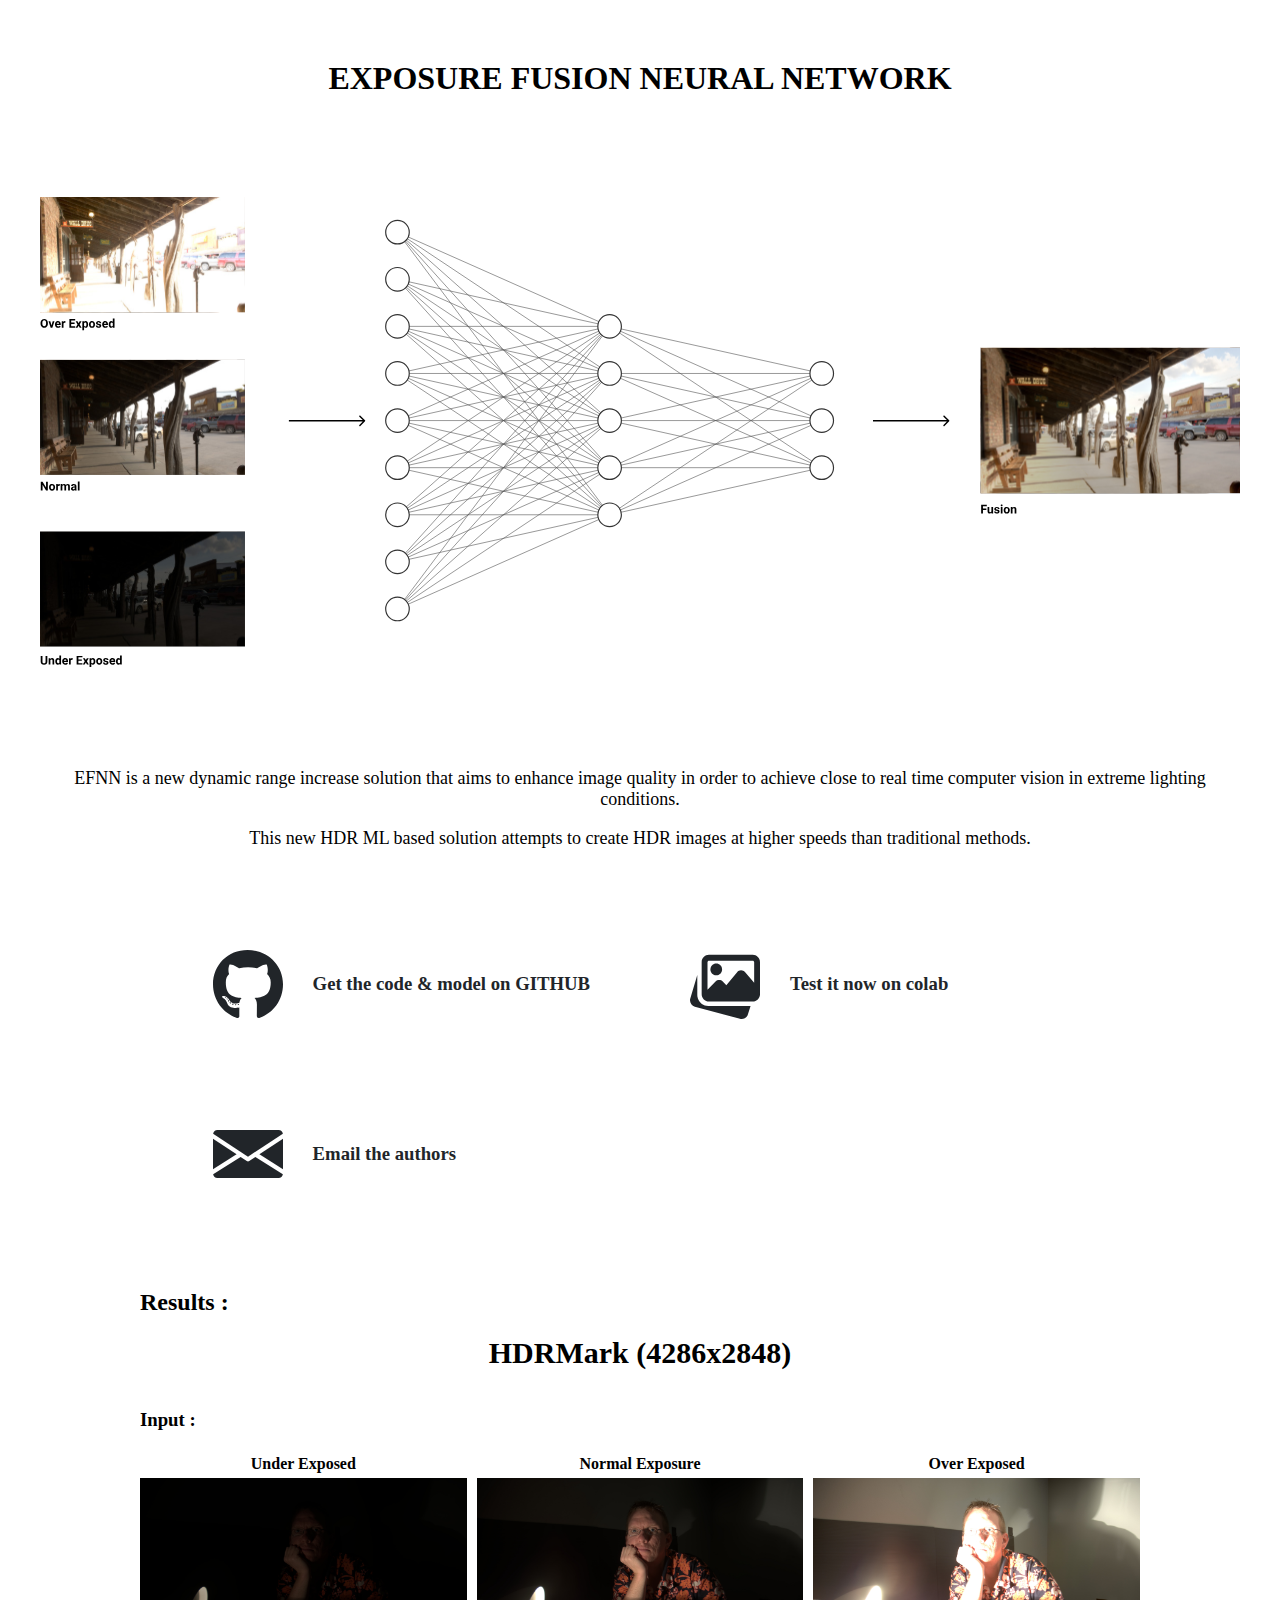
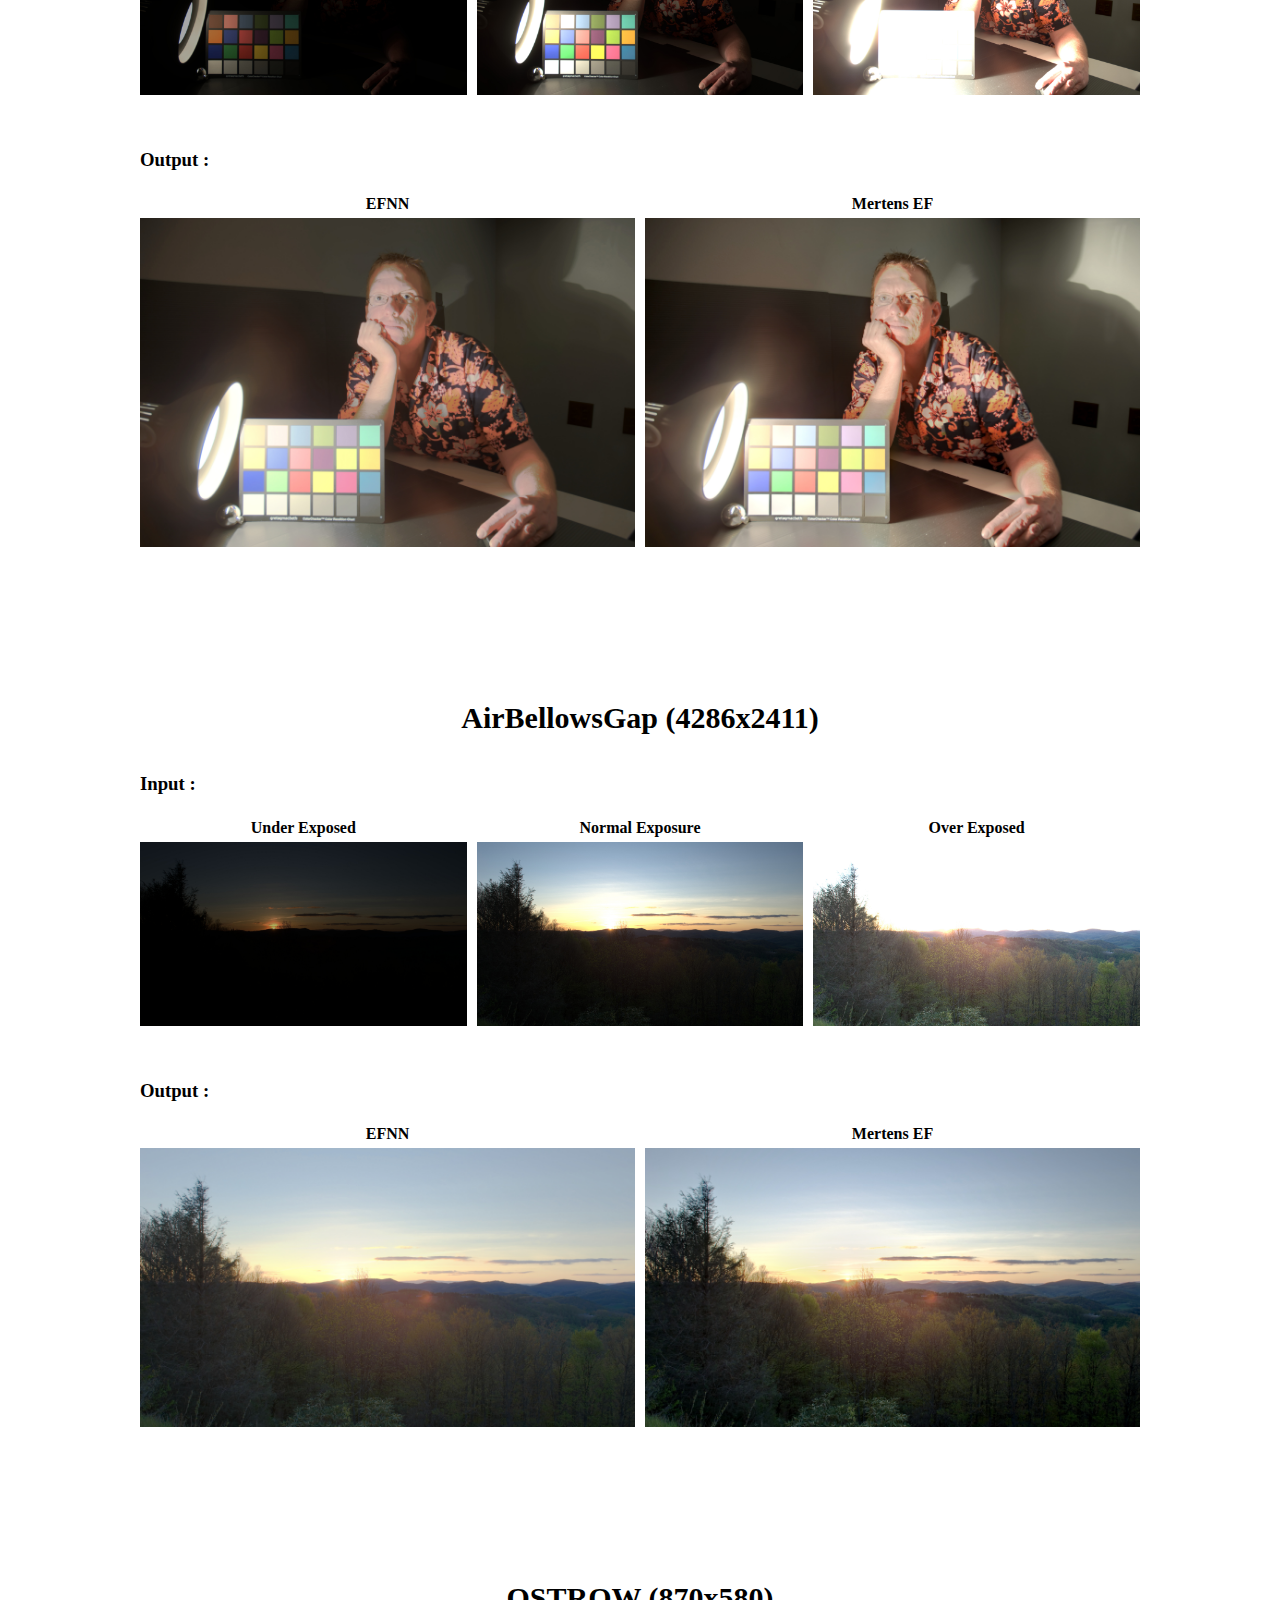
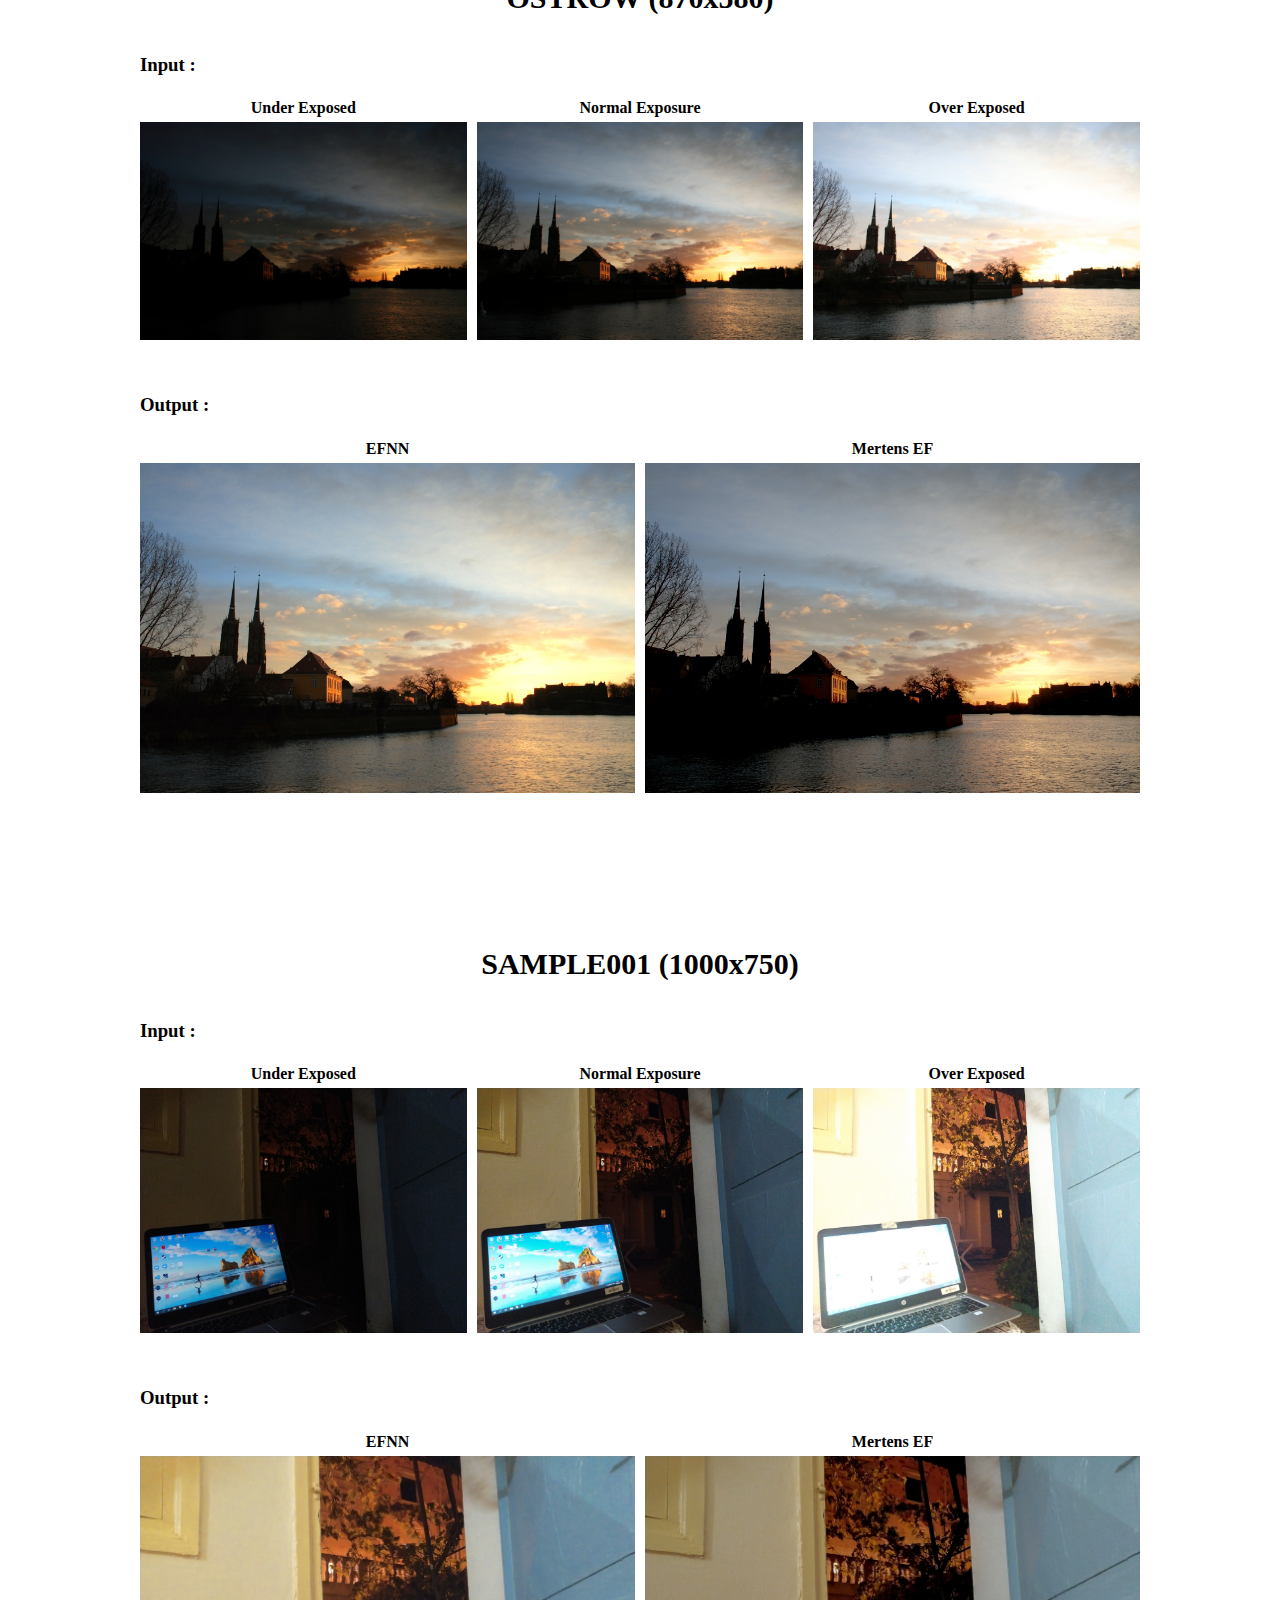
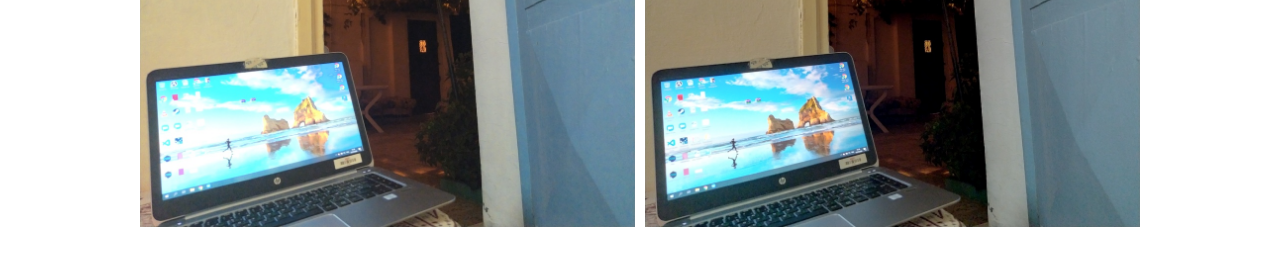
<file: efnn.ml/index.html>
<!DOCTYPE html>

<html lang="en">
<head>
    <meta charset="UTF-8">
    <meta name="viewport" content="width=device-width, initial-scale=1.0">
    <link rel="stylesheet" href="./static/style.css">
    <script src="https://code.jquery.com/jquery-3.5.1.min.js" integrity="sha256-9/aliU8dGd2tb6OSsuzixeV4y/faTqgFtohetphbbj0=" crossorigin="anonymous"></script>
    <script type="text/javascript" src="./static/main.js"></script>
    <title>EFNN</title>
</head>
<body>
    <h1>EXPOSURE FUSION NEURAL NETWORK</h1>

    <div id="efnn_img_container">
        <img id="efnnsvg" src="./static/images/efnn.svg">
    </div>

    <p>EFNN is a new dynamic range increase solution that aims to enhance image quality in order to achieve close to real time computer vision in extreme lighting conditions.</p>
    <p>This new HDR ML based solution attempts to create HDR images at higher speeds than traditional methods.</p>

    <div id="download_buttons">
        <a href="https://github.com/logxseven/efnn" target="_blank">
            <img src="./static/images/github.svg">
            <h3>Get the code & model on GITHUB</h3>
        </a>
        <a href="https://colab.research.google.com/drive/1RYknwO3obGl4RoXWE6d0TrVjqdJv6sN6?usp=sharing" target="_blank">
            <img src="./static/images/image.svg">
            <h3>Test it now on colab</h3>
        </a> 

        <a href="mailto:mohamedbenkedadra@gmail.com,elamine.moumene@gmail.com" target="_blank">
            <img src="./static/images/email.svg">
            <h3>Email the authors</h3>
        </a> 
    </div>

    <h2 style="text-align: left; margin: 0 auto; max-width: 1000px;">Results :</h2>


    <div class="sample_title" style="padding-top:20px;">HDRMark (4286x2848)</div>


    <div class="results">

        <h3>Input :</h3>

        <div id="input">
            <div>
                <h4>Under Exposed</h4>
                <img src="./media/HDRMark/under.jpg">
            </div>
            <div>
                <h4>Normal Exposure</h4>
                <img src="./media/HDRMark/normal.jpg">
            </div>
            <div>
                <h4>Over Exposed</h4>
                <img src="./media/HDRMark/over.jpg">
            </div>
    
        </div>

        <h3>Output :</h3>

        <div id="output">
            <div>
                <h4>EFNN</h4>
                <img src="./media/HDRMark/ef_prediction.jpg">
            </div>
    
            <div>
                <h4>Mertens EF</h4>
                <img src="./media/HDRMark/ef.jpg">
            </div>
        </div>
    
    </div>


    <div class="sample_title">AirBellowsGap (4286x2411)</div>


    <div class="results">

        <h3>Input :</h3>

        <div id="input">
            <div>
                <h4>Under Exposed</h4>
                <img src="./media/AirBellowsGap/under.jpg">
            </div>
            <div>
                <h4>Normal Exposure</h4>
                <img src="./media/AirBellowsGap/normal.jpg">
            </div>
            <div>
                <h4>Over Exposed</h4>
                <img src="./media/AirBellowsGap/over.jpg">
            </div>
    
        </div>

        <h3>Output :</h3>

        <div id="output">
            <div>
                <h4>EFNN</h4>
                <img src="./media/AirBellowsGap/ef_prediction.jpg">
            </div>
    
            <div>
                <h4>Mertens EF</h4>
                <img src="./media/AirBellowsGap/ef.jpg">
            </div>
        </div>
    
    </div>

    <div class="sample_title">OSTROW (870x580)</div>

    <div class="results">

        <h3>Input :</h3>

        <div id="input">
            <div>
                <h4>Under Exposed</h4>
                <img src="./media/OSTROW/under.jpg">
            </div>
            <div>
                <h4>Normal Exposure</h4>
                <img src="./media/OSTROW/normal.jpg">
            </div>
            <div>
                <h4>Over Exposed</h4>
                <img src="./media/OSTROW/over.jpg">
            </div>
    
        </div>

        <h3>Output :</h3>

        <div id="output">
            <div>
                <h4>EFNN</h4>
                <img src="./media/OSTROW/ef_prediction.jpg">
            </div>
    
            <div>
                <h4>Mertens EF</h4>
                <img src="./media/OSTROW/ef.jpg">
            </div>
        </div>
    
    </div>


    <div class="sample_title">SAMPLE001 (1000x750)</div>


    <div class="results">

        <h3>Input :</h3>

        <div id="input">
            <div>
                <h4>Under Exposed</h4>
                <img src="./media/SAMPLE001/under.jpg">
            </div>
            <div>
                <h4>Normal Exposure</h4>
                <img src="./media/SAMPLE001/normal.jpg">
            </div>
            <div>
                <h4>Over Exposed</h4>
                <img src="./media/SAMPLE001/over.jpg">
            </div>
    
        </div>

        <h3>Output :</h3>

        <div id="output">
            <div>
                <h4>EFNN</h4>
                <img src="./media/SAMPLE001/ef_prediction.jpg">
            </div>
    
            <div>
                <h4>Mertens EF</h4>
                <img src="./media/SAMPLE001/ef.jpg">
            </div>
        </div>
    
    </div>

</body>
</html>
</file>
<file: efnn.ml/static/style.css>
* {
    box-sizing: border-box;
}

html, body {
    margin: 0;
    font-size: 16px;
    padding: 20px;
}

p {
    font-size: 18px;
}

body > h1:first-child {
    margin-top: 20px;
}

h1, h2 {
    text-align: center;
    margin: 50px;
}

h4 {
    text-align: center;
    margin-top: 50px;
}

input, button {
    cursor: pointer;
}

#efnn_img_container {
    margin: 0 auto;
    max-width: 1200px;
}

#efnnsvg {
    width: 1200px;
    margin: 100px auto;
    display: block;
}

p {
    text-align: center;
}

#download_buttons {
    display: grid;
    grid-template-columns: repeat(2, 1fr);
    grid-gap: 100px;
    /* justify-items: center; */
    max-width: max-content;
    margin: 100px auto;
}

#download_buttons > a {
    display: grid;
    grid-template-columns: max-content auto;
    grid-gap: 30px;
    align-items: center;
}

#download_buttons a, #download_buttons a:visited {
    color:#212529;
    text-decoration: none;
}

#download_buttons img {
    width: 70px;
}

.samplechooser_container, .results  {
    margin: 0 auto;
    max-width: 1000px;
}

.samplechooser_elem {
    display: grid;
    grid-template-columns: max-content auto;   
    grid-gap: 20px;
    align-items: center;
    margin-bottom: 30px;
    user-select: none;
    cursor: pointer;
}

.samplechooser_elem div {
    display: grid;
    grid-gap: 10px;
    grid-template-columns: repeat(3, 1fr);
}


.samplechooser_elem img, #input img, #output img, #efnnsvg {
    object-fit: cover;
    width: 100%;
    user-select: none;
}

button {
    padding: 8px 50px;
    font-weight: 800;
    font-size: 18px;
    background: #212529;
    color: #fff;
    border-radius: 12px;
    outline: none;
    margin: 0 auto;
    display: block;
    border: none;
    transition: 0.3s;
}

button:hover {
    background: #2e2e2e;
    transition: 0.3s;
}

.results h4 {
    margin: 5px;
}

#input {
    display: grid;
    grid-gap: 10px;
    grid-template-columns: repeat(3, 1fr);
    margin-bottom: 50px;
}

#output {
    display: grid;
    grid-gap: 10px;
    grid-template-columns: repeat(2, 1fr);
}

#upload_container {
    display: grid;
    grid-template-columns: auto max-content;
    grid-gap: 20px;
    align-items: center;
    padding-top: 20px;
    margin-bottom: 100px;
}

#upload_container > div {
    display: grid;
    grid-template-columns: repeat(2, auto);
    grid-gap: 20px;
}

#upload_container > button {
    width: max-content;
    height: max-content;
}

.loading_overlay {
    display: none;
    align-content: center;
    position: fixed;
    top: 0;
    left: 0;
    cursor: progress;
    width: 100%;
    height: 100%;
    /* background: rgba(255, 255, 255, 0.212); */
}

.loading_overlay > div {
    display: grid;
    justify-content: center;
    align-content: center;
    border-radius: 15px;
    height: 100px;
}

.loading_overlay img {
    width: 100px;
    background: white;
    border-radius: 10px;
    padding: 20px;
    border: 1px solid #212529;
}

#upload_title {
    margin-top: 100px;
}

.sample_title {
    font-weight: 800;
    font-size: 30px;
    text-align: center;
    padding: 150px 0 20px 0;
}

#test_it_now_btn {
    margin: 0 auto;
    width: max-content;
}

#test_it_now_btn > a, 
#test_it_now_btn > a:visited {
    display: grid;
    grid-template-columns: max-content auto;
    grid-gap: 30px;
    align-items: center;
    color: #212529;
    text-decoration: none;
}

#test_it_now_btn img {
    width: 70px;
}


@media only screen and (max-width: 1000px) {
    #download_buttons {
        grid-template-columns: 1fr;
    }       
}
</file>
